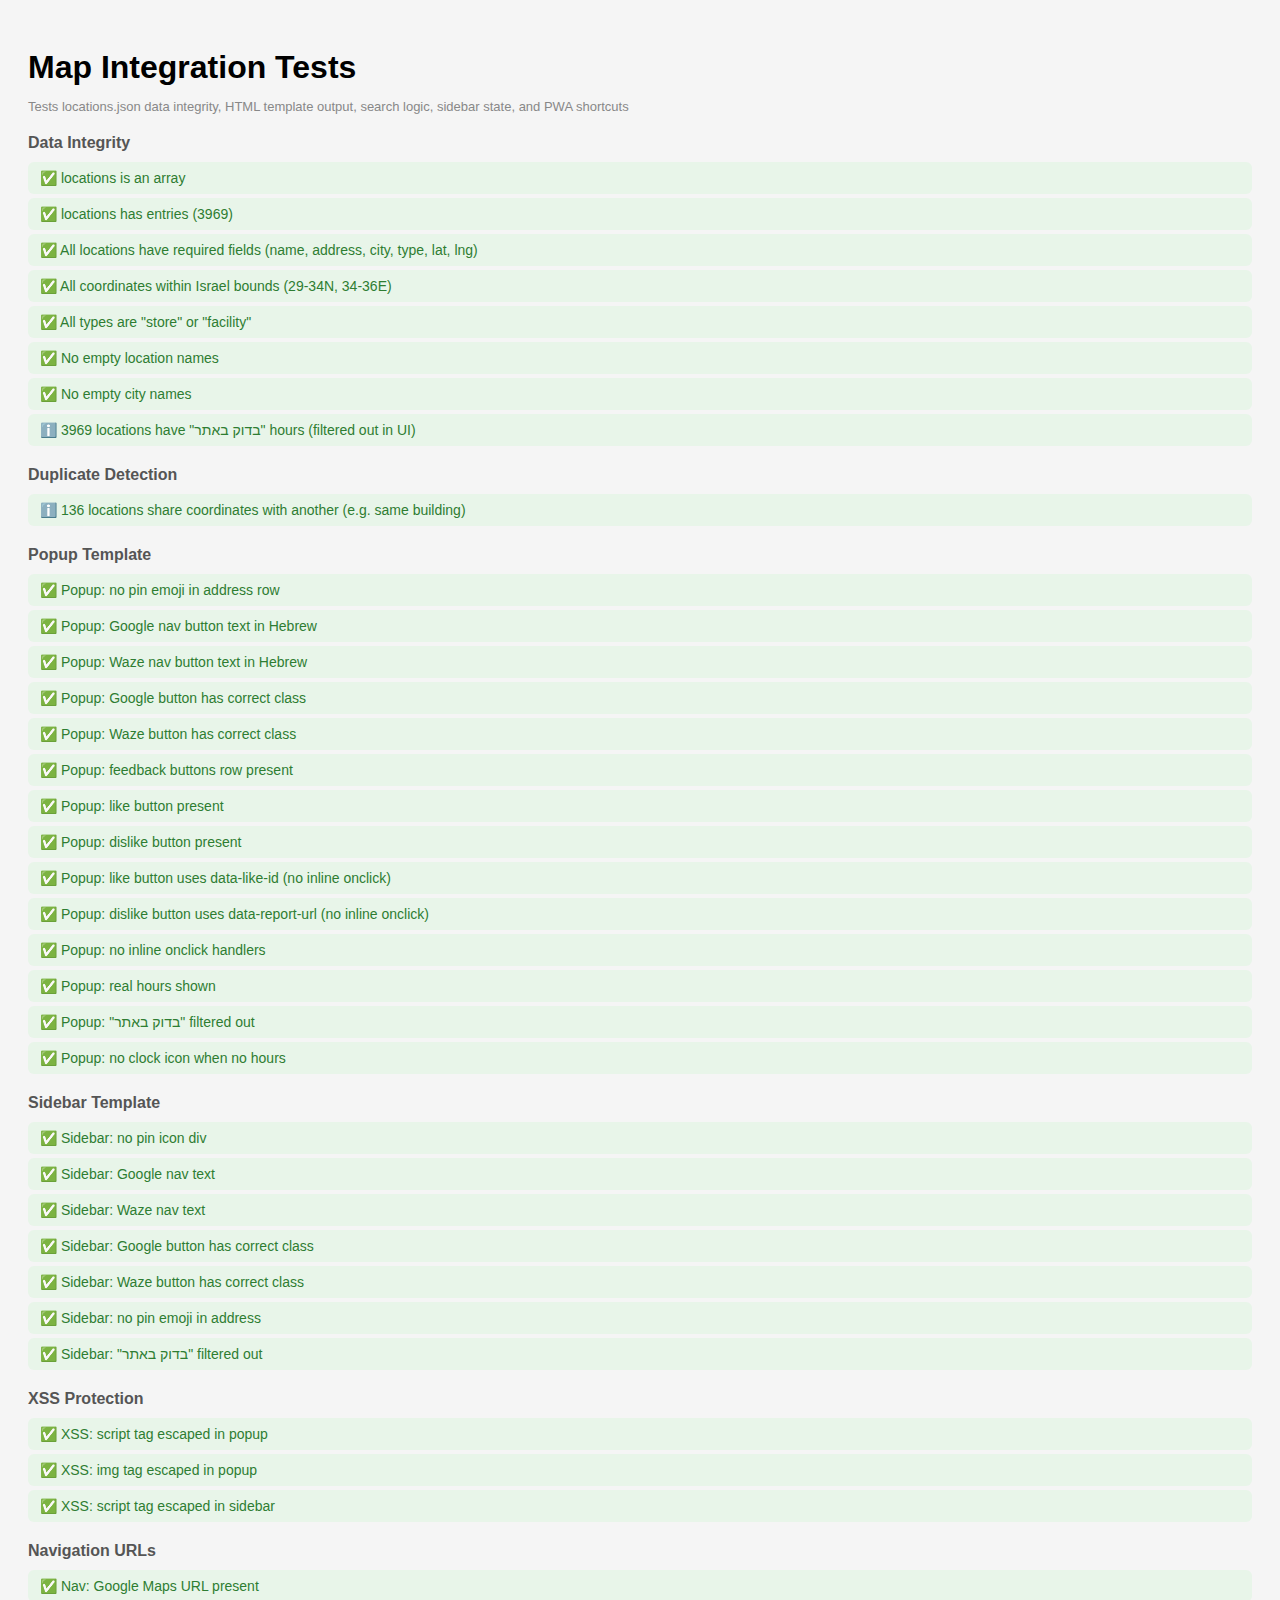
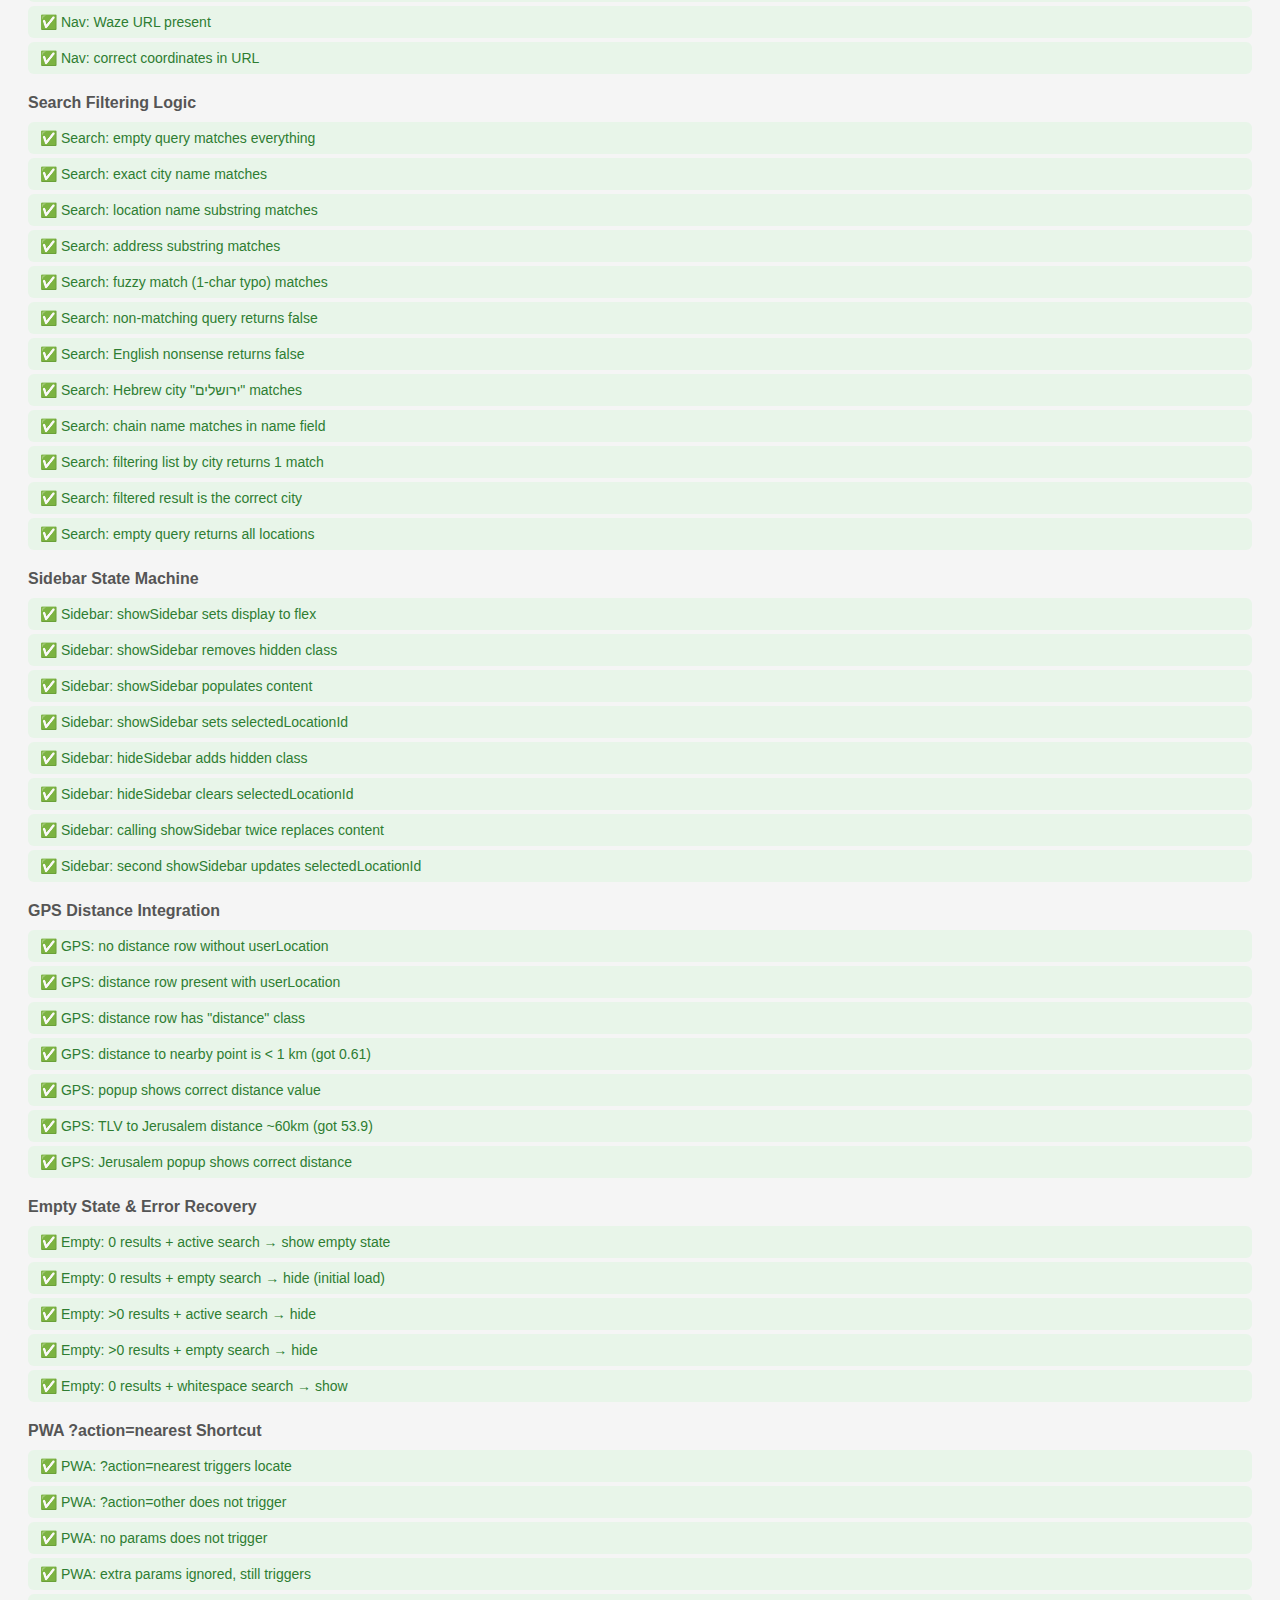
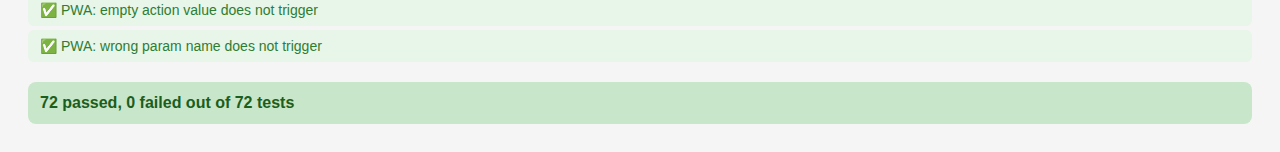
<file: test-map.html>
<!DOCTYPE html>
<html lang="he" dir="rtl">
<head>
    <meta charset="UTF-8">
    <title>Map Integration Tests - Battery Recycling Map</title>
    <style>
        body { font-family: 'Segoe UI', sans-serif; padding: 20px; background: #f5f5f5; direction: ltr; }
        h1 { margin-bottom: 5px; }
        h2 { margin: 20px 0 10px; color: #555; font-size: 16px; }
        .test { padding: 8px 12px; margin: 4px 0; border-radius: 6px; font-size: 14px; }
        .pass { background: #e8f5e9; color: #2e7d32; }
        .fail { background: #ffebee; color: #c62828; }
        .summary { margin-top: 20px; padding: 12px; border-radius: 8px; font-weight: bold; font-size: 16px; }
        .summary.all-pass { background: #c8e6c9; color: #1b5e20; }
        .summary.has-fail { background: #ef9a9a; color: #b71c1c; }
        .note { color: #888; font-size: 13px; margin-bottom: 15px; }
    </style>
</head>
<body>
    <h1>Map Integration Tests</h1>
    <p class="note">Tests locations.json data integrity, HTML template output, search logic, sidebar state, and PWA shortcuts</p>
    <div id="results"></div>
    <div id="summary"></div>

    <script>
    let passed = 0, failed = 0;
    const results = document.getElementById('results');

    function assert(condition, name) {
        const div = document.createElement('div');
        div.className = 'test ' + (condition ? 'pass' : 'fail');
        div.textContent = (condition ? '\u2705' : '\u274C') + ' ' + name;
        results.appendChild(div);
        condition ? passed++ : failed++;
    }

    function section(title) {
        const h2 = document.createElement('h2');
        h2.textContent = title;
        results.appendChild(h2);
    }

    // === Import pure functions (synced from app.js) ===
    function escapeHtml(str) {
        if (!str) return '';
        return String(str).replace(/&/g, '&amp;').replace(/</g, '&lt;').replace(/>/g, '&gt;').replace(/"/g, '&quot;').replace(/'/g, '&#039;');
    }

    function fuzzyMatch(text, query, maxDist) {
        if (maxDist === undefined) maxDist = 2;
        if (!text || !query) return false;
        if (text.includes(query)) return true;
        if (query.length <= 2) return false;
        if (Math.abs(text.length - query.length) > 3) return false;
        var qLen = query.length;
        var tLen = text.length;
        var prev = new Array(qLen + 1);
        for (var j = 0; j <= qLen; j++) prev[j] = j;
        for (var i = 1; i <= tLen; i++) {
            var curr = new Array(qLen + 1);
            curr[0] = 0;
            for (var jj = 1; jj <= qLen; jj++) {
                var cost = text[i - 1] === query[jj - 1] ? 0 : 1;
                curr[jj] = Math.min(prev[jj] + 1, curr[jj - 1] + 1, prev[jj - 1] + cost);
            }
            if (curr[qLen] <= maxDist) return true;
            prev = curr;
        }
        return false;
    }

    function getDistance(lat1, lng1, lat2, lng2) {
        var R = 6371;
        var dLat = (lat2 - lat1) * Math.PI / 180;
        var dLng = (lng2 - lng1) * Math.PI / 180;
        var a = Math.sin(dLat/2) * Math.sin(dLat/2) +
            Math.cos(lat1 * Math.PI / 180) * Math.cos(lat2 * Math.PI / 180) *
            Math.sin(dLng/2) * Math.sin(dLng/2);
        var c = 2 * Math.atan2(Math.sqrt(a), Math.sqrt(1-a));
        return R * c;
    }

    const REPORT_FORM_URL = 'https://docs.google.com/forms/d/e/1FAIpQLSey-yMW6dMKCiq0mPqdWdNTa3ccg0xQ6zn-Ca_3f6jiOMCbng/viewform';
    function getReportUrl(location) {
        const params = new URLSearchParams({
            'entry.1466478113': location.name,
            'entry.1234054889': location.address,
            'entry.1388870063': location.city,
            'hl': 'he'
        });
        return REPORT_FORM_URL + '?' + params.toString();
    }

    // userLocation mock — toggled per test
    var userLocation = null;

    // Popup template (synced from app.js createPopupContent — uses data-* attrs, no inline onclick)
    function createPopupContent(location) {
        var hasAddress = location.address && location.address !== 'Unknown' && location.address !== location.name;

        var content = '<div class="popup-header"><h3><span class="popup-icon">ICON</span>' + escapeHtml(location.name) + '</h3></div>';
        if (hasAddress) {
            content += '<div class="popup-row"><span>' + escapeHtml(location.address) + '</span></div>';
        }

        if (location.hours && location.hours !== '\u05D1\u05D3\u05D5\u05E7 \u05D1\u05D0\u05EA\u05E8') {
            content += '<div class="popup-row"><span class="icon">\uD83D\uDD50</span><span>' + escapeHtml(location.hours) + '</span></div>';
        }
        if (location.description) {
            content += '<div class="popup-row"><span class="icon">\u2139\uFE0F</span><span>' + escapeHtml(location.description) + '</span></div>';
        }

        if (userLocation) {
            var distance = getDistance(userLocation.lat, userLocation.lng, location.lat, location.lng);
            content += '<div class="popup-row distance"><span class="icon">\uD83D\uDCCF</span><span>' + distance.toFixed(1) + ' \u05E7"\u05DE \u05DE\u05DE\u05D9\u05E7\u05D5\u05DE\u05DA</span></div>';
        }

        var googleMapsUrl = 'https://www.google.com/maps/dir/?api=1&destination=' + location.lat + ',' + location.lng;
        var wazeUrl = 'https://waze.com/ul?ll=' + location.lat + ',' + location.lng + '&navigate=yes';
        var reportUrl = getReportUrl(location);

        content += '<div class="nav-links"><a href="' + googleMapsUrl + '" target="_blank" class="nav-btn google">\u05E0\u05D5\u05D5\u05D8 \u05D1-Google</a>';
        content += '<a href="' + wazeUrl + '" target="_blank" class="nav-btn waze">\u05E0\u05D5\u05D5\u05D8 \u05D1-Waze</a></div>';
        content += '<div class="feedback-row">';
        content += '<button class="feedback-btn like-btn" data-like-id="' + location.id + '" aria-label="\u05D0\u05D4\u05D1\u05EA\u05D9 \u05E0\u05E7\u05D5\u05D3\u05D4 \u05D6\u05D5">LIKE</button>';
        content += '<button class="feedback-btn dislike-btn" data-report-url="' + escapeHtml(reportUrl) + '" aria-label="\u05D3\u05D5\u05D5\u05D7 \u05E2\u05DC \u05D1\u05E2\u05D9\u05D4">DISLIKE</button>';
        content += '</div>';

        return content;
    }

    // Sidebar template (synced from app.js createSidebarContent — uses data-* attrs)
    function createSidebarContent(location) {
        var html = '<div class="sidebar-header"><div class="sidebar-title"><h2>' + escapeHtml(location.name) + '</h2></div></div>';
        html += '<div class="sidebar-info"><div class="info-row"><span class="info-text">' + escapeHtml(location.address) + '</span></div>';
        html += '<div class="info-row"><span class="info-icon">\uD83C\uDFD9\uFE0F</span><span class="info-text">' + escapeHtml(location.city) + '</span></div>';

        if (location.hours && location.hours !== '\u05D1\u05D3\u05D5\u05E7 \u05D1\u05D0\u05EA\u05E8') {
            html += '<div class="info-row"><span class="info-icon">\uD83D\uDD50</span><span class="info-text">' + escapeHtml(location.hours) + '</span></div>';
        }
        html += '</div>';

        var googleMapsUrl = 'https://www.google.com/maps/dir/?api=1&destination=' + location.lat + ',' + location.lng;
        var wazeUrl = 'https://waze.com/ul?ll=' + location.lat + ',' + location.lng + '&navigate=yes';
        html += '<div class="sidebar-nav"><a href="' + googleMapsUrl + '" class="sidebar-nav-btn google">\u05E0\u05D5\u05D5\u05D8 \u05D1-Google</a>';
        html += '<a href="' + wazeUrl + '" class="sidebar-nav-btn waze">\u05E0\u05D5\u05D5\u05D8 \u05D1-Waze</a></div>';

        return html;
    }

    // === Search match logic (synced from app.js updateMarkers, lines 611-617) ===
    function searchMatch(location, query) {
        if (query === '') return true;
        return location.city.includes(query) ||
            location.name.includes(query) ||
            location.address.includes(query) ||
            fuzzyMatch(location.city, query) ||
            fuzzyMatch(location.name, query) ||
            fuzzyMatch(location.address, query);
    }

    // === Empty state logic (synced from app.js updateMarkers, lines 629-634) ===
    function shouldShowEmptyState(visibleCount, currentSearch) {
        return visibleCount === 0 && currentSearch !== '';
    }

    // === PWA shortcut logic (synced from app.js, line 1081) ===
    function shouldTriggerNearest(searchParams) {
        return searchParams.get('action') === 'nearest';
    }

    // === Load and test locations.json ===
    fetch('locations.json')
        .then(function(r) { return r.json(); })
        .then(function(data) {
            var locations = data.locations;

            // --- Data integrity ---
            section('Data Integrity');
            assert(Array.isArray(locations), 'locations is an array');
            assert(locations.length > 0, 'locations has entries (' + locations.length + ')');

            var missingFields = 0;
            var invalidCoords = 0;
            var invalidTypes = 0;
            var emptyNames = 0;
            var emptyCities = 0;
            var badHoursCount = 0;

            locations.forEach(function(loc) {
                if (!loc.name || !loc.address || !loc.city || !loc.type || loc.lat === undefined || loc.lng === undefined) missingFields++;
                if (typeof loc.lat !== 'number' || typeof loc.lng !== 'number') invalidCoords++;
                if (loc.lat < 29 || loc.lat > 34 || loc.lng < 34 || loc.lng > 36) invalidCoords++;
                if (loc.type !== 'store' && loc.type !== 'facility') invalidTypes++;
                if (!loc.name || loc.name.trim() === '') emptyNames++;
                if (!loc.city || loc.city.trim() === '') emptyCities++;
                if (loc.hours === '\u05D1\u05D3\u05D5\u05E7 \u05D1\u05D0\u05EA\u05E8') badHoursCount++;
            });

            assert(missingFields === 0, 'All locations have required fields (name, address, city, type, lat, lng)' + (missingFields > 0 ? ' \u2014 ' + missingFields + ' missing' : ''));
            assert(invalidCoords === 0, 'All coordinates within Israel bounds (29-34N, 34-36E)' + (invalidCoords > 0 ? ' \u2014 ' + invalidCoords + ' invalid' : ''));
            assert(invalidTypes === 0, 'All types are "store" or "facility"' + (invalidTypes > 0 ? ' \u2014 ' + invalidTypes + ' invalid' : ''));
            assert(emptyNames === 0, 'No empty location names');
            assert(emptyCities === 0, 'No empty city names');

            var infoDiv = document.createElement('div');
            infoDiv.className = 'test pass';
            infoDiv.textContent = '\u2139\uFE0F ' + badHoursCount + ' locations have "\u05D1\u05D3\u05D5\u05E7 \u05D1\u05D0\u05EA\u05E8" hours (filtered out in UI)';
            results.appendChild(infoDiv);

            // --- Duplicate check ---
            section('Duplicate Detection');
            var coordSet = new Set();
            var dupeCoords = 0;
            locations.forEach(function(loc) {
                var key = loc.lat + ',' + loc.lng;
                if (coordSet.has(key)) dupeCoords++;
                coordSet.add(key);
            });
            var dupeInfo = document.createElement('div');
            dupeInfo.className = 'test pass';
            dupeInfo.textContent = '\u2139\uFE0F ' + dupeCoords + ' locations share coordinates with another (e.g. same building)';
            results.appendChild(dupeInfo);

            // --- Popup template tests ---
            section('Popup Template');
            var testLoc = { id: 1, name: '\u05E1\u05D5\u05E4\u05E8 \u05E4\u05D0\u05E8\u05DD', address: '\u05E8\u05D7\u05D5\u05D1 \u05D4\u05E8\u05E6\u05DC 10', city: '\u05EA\u05DC \u05D0\u05D1\u05D9\u05D1', lat: 32.08, lng: 34.78, type: 'store', hours: '08:00-22:00' };
            var popup = createPopupContent(testLoc);

            assert(!popup.includes('\uD83D\uDCCD'), 'Popup: no pin emoji in address row');
            assert(popup.includes('\u05E0\u05D5\u05D5\u05D8 \u05D1-Google'), 'Popup: Google nav button text in Hebrew');
            assert(popup.includes('\u05E0\u05D5\u05D5\u05D8 \u05D1-Waze'), 'Popup: Waze nav button text in Hebrew');
            assert(popup.includes('nav-btn google'), 'Popup: Google button has correct class');
            assert(popup.includes('nav-btn waze'), 'Popup: Waze button has correct class');
            assert(popup.includes('feedback-row'), 'Popup: feedback buttons row present');
            assert(popup.includes('like-btn'), 'Popup: like button present');
            assert(popup.includes('dislike-btn'), 'Popup: dislike button present');
            assert(popup.includes('data-like-id'), 'Popup: like button uses data-like-id (no inline onclick)');
            assert(popup.includes('data-report-url'), 'Popup: dislike button uses data-report-url (no inline onclick)');
            assert(!popup.includes('onclick'), 'Popup: no inline onclick handlers');
            assert(popup.includes('08:00-22:00'), 'Popup: real hours shown');

            var testLocBadHours = { id: 2, name: '\u05EA\u05D7\u05E0\u05D4', address: '\u05DB\u05EA\u05D5\u05D1\u05EA', city: '\u05E2\u05D9\u05E8', lat: 32.0, lng: 34.8, type: 'store', hours: '\u05D1\u05D3\u05D5\u05E7 \u05D1\u05D0\u05EA\u05E8' };
            var popupBad = createPopupContent(testLocBadHours);
            assert(!popupBad.includes('\u05D1\u05D3\u05D5\u05E7 \u05D1\u05D0\u05EA\u05E8'), 'Popup: "\u05D1\u05D3\u05D5\u05E7 \u05D1\u05D0\u05EA\u05E8" filtered out');

            var testLocNoHours = { id: 3, name: '\u05D7\u05E0\u05D5\u05EA', address: '\u05DB\u05EA\u05D5\u05D1\u05EA', city: '\u05E2\u05D9\u05E8', lat: 32.0, lng: 34.8, type: 'store' };
            var popupNoHours = createPopupContent(testLocNoHours);
            assert(!popupNoHours.includes('\uD83D\uDD50'), 'Popup: no clock icon when no hours');

            // --- Sidebar template tests ---
            section('Sidebar Template');
            var sidebar = createSidebarContent(testLoc);

            assert(!sidebar.includes('sidebar-icon'), 'Sidebar: no pin icon div');
            assert(sidebar.includes('\u05E0\u05D5\u05D5\u05D8 \u05D1-Google'), 'Sidebar: Google nav text');
            assert(sidebar.includes('\u05E0\u05D5\u05D5\u05D8 \u05D1-Waze'), 'Sidebar: Waze nav text');
            assert(sidebar.includes('sidebar-nav-btn google'), 'Sidebar: Google button has correct class');
            assert(sidebar.includes('sidebar-nav-btn waze'), 'Sidebar: Waze button has correct class');
            assert(!sidebar.includes('\uD83D\uDCCD'), 'Sidebar: no pin emoji in address');

            var sidebarBad = createSidebarContent(testLocBadHours);
            assert(!sidebarBad.includes('\u05D1\u05D3\u05D5\u05E7 \u05D1\u05D0\u05EA\u05E8'), 'Sidebar: "\u05D1\u05D3\u05D5\u05E7 \u05D1\u05D0\u05EA\u05E8" filtered out');

            // --- XSS protection ---
            section('XSS Protection');
            var xssLoc = { id: 99, name: '<scr' + 'ipt>alert(1)<\/scr' + 'ipt>', address: '"><img onerror=alert(1)>', city: 'test', lat: 32.0, lng: 34.8, type: 'store' };
            var xssPopup = createPopupContent(xssLoc);
            assert(!xssPopup.includes('<scr' + 'ipt>'), 'XSS: script tag escaped in popup');
            assert(!xssPopup.includes('<img'), 'XSS: img tag escaped in popup');
            var xssSidebar = createSidebarContent(xssLoc);
            assert(!xssSidebar.includes('<scr' + 'ipt>'), 'XSS: script tag escaped in sidebar');

            // --- Navigation URLs ---
            section('Navigation URLs');
            assert(popup.includes('google.com/maps/dir'), 'Nav: Google Maps URL present');
            assert(popup.includes('waze.com/ul'), 'Nav: Waze URL present');
            assert(popup.includes('destination=32.08,34.78'), 'Nav: correct coordinates in URL');

            // ======================================
            // NEW INTEGRATION TESTS
            // ======================================

            // --- Search Filtering Logic ---
            section('Search Filtering Logic');
            var searchLoc = { name: '\u05E1\u05D5\u05E4\u05E8 \u05E4\u05D0\u05E8\u05DD \u05EA\u05DC \u05D0\u05D1\u05D9\u05D1', address: '\u05E8\u05D7\u05D5\u05D1 \u05D4\u05E8\u05E6\u05DC 10', city: '\u05EA\u05DC \u05D0\u05D1\u05D9\u05D1' };

            assert(searchMatch(searchLoc, '') === true, 'Search: empty query matches everything');
            assert(searchMatch(searchLoc, '\u05EA\u05DC \u05D0\u05D1\u05D9\u05D1') === true, 'Search: exact city name matches');
            assert(searchMatch(searchLoc, '\u05E1\u05D5\u05E4\u05E8 \u05E4\u05D0\u05E8\u05DD') === true, 'Search: location name substring matches');
            assert(searchMatch(searchLoc, '\u05D4\u05E8\u05E6\u05DC') === true, 'Search: address substring matches');
            assert(searchMatch(searchLoc, '\u05EA\u05DC \u05D0\u05D1\u05D9\u05D1\u05D9') === true, 'Search: fuzzy match (1-char typo) matches');
            assert(searchMatch(searchLoc, '\u05D9\u05E8\u05D5\u05E9\u05DC\u05D9\u05DD') === false, 'Search: non-matching query returns false');
            assert(searchMatch(searchLoc, 'xyz') === false, 'Search: English nonsense returns false');

            var searchLoc2 = { name: '\u05E9\u05D5\u05E4\u05E8\u05E1\u05DC \u05D3\u05D9\u05DC', address: '\u05D9\u05D2\u05D0\u05DC 5', city: '\u05D9\u05E8\u05D5\u05E9\u05DC\u05D9\u05DD' };
            assert(searchMatch(searchLoc2, '\u05D9\u05E8\u05D5\u05E9\u05DC\u05D9\u05DD') === true, 'Search: Hebrew city "\u05D9\u05E8\u05D5\u05E9\u05DC\u05D9\u05DD" matches');
            assert(searchMatch(searchLoc2, '\u05E9\u05D5\u05E4\u05E8\u05E1\u05DC') === true, 'Search: chain name matches in name field');

            // Test filtering a list (simulates updateMarkers loop)
            var testLocations = [
                { name: '\u05E1\u05D5\u05E4\u05E8 \u05E4\u05D0\u05E8\u05DD', address: '\u05E8\u05D7\u05D5\u05D1', city: '\u05EA\u05DC \u05D0\u05D1\u05D9\u05D1' },
                { name: '\u05E9\u05D5\u05E4\u05E8\u05E1\u05DC', address: '\u05D4\u05E8\u05E6\u05DC', city: '\u05D9\u05E8\u05D5\u05E9\u05DC\u05D9\u05DD' },
                { name: '\u05D0\u05D5\u05E4\u05D9\u05E1 \u05D3\u05D9\u05E4\u05D5', address: '\u05D4\u05E0\u05E9\u05D9\u05D0', city: '\u05D7\u05D9\u05E4\u05D4' }
            ];
            var filtered = testLocations.filter(function(loc) { return searchMatch(loc, '\u05D9\u05E8\u05D5\u05E9\u05DC\u05D9\u05DD'); });
            assert(filtered.length === 1, 'Search: filtering list by city returns 1 match');
            assert(filtered[0].city === '\u05D9\u05E8\u05D5\u05E9\u05DC\u05D9\u05DD', 'Search: filtered result is the correct city');

            var filteredAll = testLocations.filter(function(loc) { return searchMatch(loc, ''); });
            assert(filteredAll.length === 3, 'Search: empty query returns all locations');

            // --- Sidebar State Machine ---
            section('Sidebar State Machine');
            var mockSidebar = document.createElement('aside');
            mockSidebar.style.display = 'none';
            mockSidebar.classList.add('hidden');
            var mockSidebarContent = document.createElement('div');
            var selectedLocationId = null;

            // Simulate showSidebar
            function testShowSidebar(location) {
                selectedLocationId = location.id;
                mockSidebarContent.innerHTML = createSidebarContent(location);
                mockSidebar.style.display = 'flex';
                mockSidebar.classList.remove('hidden');
            }

            // Simulate hideSidebar
            function testHideSidebar() {
                mockSidebar.classList.add('hidden');
                mockSidebar.style.display = 'none';
                selectedLocationId = null;
            }

            testShowSidebar(testLoc);
            assert(mockSidebar.style.display === 'flex', 'Sidebar: showSidebar sets display to flex');
            assert(!mockSidebar.classList.contains('hidden'), 'Sidebar: showSidebar removes hidden class');
            assert(mockSidebarContent.innerHTML.length > 0, 'Sidebar: showSidebar populates content');
            assert(selectedLocationId === 1, 'Sidebar: showSidebar sets selectedLocationId');

            testHideSidebar();
            assert(mockSidebar.classList.contains('hidden'), 'Sidebar: hideSidebar adds hidden class');
            assert(selectedLocationId === null, 'Sidebar: hideSidebar clears selectedLocationId');

            // Show twice — content should be replaced
            testShowSidebar(testLoc);
            var firstContent = mockSidebarContent.innerHTML;
            var testLoc2 = { id: 7, name: '\u05E9\u05D5\u05E4\u05E8\u05E1\u05DC \u05D3\u05D9\u05DC', address: '\u05D9\u05D2\u05D0\u05DC 5', city: '\u05D9\u05E8\u05D5\u05E9\u05DC\u05D9\u05DD', lat: 31.77, lng: 35.21, type: 'store', hours: '07:00-23:00' };
            testShowSidebar(testLoc2);
            assert(mockSidebarContent.innerHTML !== firstContent, 'Sidebar: calling showSidebar twice replaces content');
            assert(selectedLocationId === 7, 'Sidebar: second showSidebar updates selectedLocationId');

            // --- GPS Distance Integration ---
            section('GPS Distance Integration');

            // Without userLocation — no distance row
            userLocation = null;
            var popupNoDist = createPopupContent(testLoc);
            assert(!popupNoDist.includes('\u05E7"\u05DE \u05DE\u05DE\u05D9\u05E7\u05D5\u05DE\u05DA'), 'GPS: no distance row without userLocation');

            // With userLocation — distance row present
            userLocation = { lat: 32.0853, lng: 34.7818 }; // Tel Aviv center
            var popupWithDist = createPopupContent(testLoc);
            assert(popupWithDist.includes('\u05E7"\u05DE \u05DE\u05DE\u05D9\u05E7\u05D5\u05DE\u05DA'), 'GPS: distance row present with userLocation');
            assert(popupWithDist.includes('distance'), 'GPS: distance row has "distance" class');

            // Distance value is reasonable
            var expectedDist = getDistance(32.0853, 34.7818, 32.08, 34.78);
            assert(expectedDist < 1, 'GPS: distance to nearby point is < 1 km (got ' + expectedDist.toFixed(2) + ')');
            assert(popupWithDist.includes(expectedDist.toFixed(1)), 'GPS: popup shows correct distance value');

            // Distance to Jerusalem
            var jlmLoc = { id: 10, name: 'Test', address: 'Test', city: 'Test', lat: 31.7683, lng: 35.2137, type: 'store' };
            var popupJlm = createPopupContent(jlmLoc);
            var jlmDist = getDistance(32.0853, 34.7818, 31.7683, 35.2137);
            assert(jlmDist > 50 && jlmDist < 70, 'GPS: TLV to Jerusalem distance ~60km (got ' + jlmDist.toFixed(1) + ')');
            assert(popupJlm.includes(jlmDist.toFixed(1)), 'GPS: Jerusalem popup shows correct distance');

            // Reset userLocation
            userLocation = null;

            // --- Empty State Logic ---
            section('Empty State & Error Recovery');
            assert(shouldShowEmptyState(0, '\u05D9\u05E8\u05D5\u05E9\u05DC\u05D9\u05DD') === true, 'Empty: 0 results + active search \u2192 show empty state');
            assert(shouldShowEmptyState(0, '') === false, 'Empty: 0 results + empty search \u2192 hide (initial load)');
            assert(shouldShowEmptyState(5, '\u05EA\u05DC \u05D0\u05D1\u05D9\u05D1') === false, 'Empty: >0 results + active search \u2192 hide');
            assert(shouldShowEmptyState(100, '') === false, 'Empty: >0 results + empty search \u2192 hide');
            assert(shouldShowEmptyState(0, ' ') === true, 'Empty: 0 results + whitespace search \u2192 show');

            // --- PWA ?action=nearest ---
            section('PWA ?action=nearest Shortcut');
            assert(shouldTriggerNearest(new URLSearchParams('?action=nearest')) === true, 'PWA: ?action=nearest triggers locate');
            assert(shouldTriggerNearest(new URLSearchParams('?action=other')) === false, 'PWA: ?action=other does not trigger');
            assert(shouldTriggerNearest(new URLSearchParams('')) === false, 'PWA: no params does not trigger');
            assert(shouldTriggerNearest(new URLSearchParams('?action=nearest&foo=bar')) === true, 'PWA: extra params ignored, still triggers');
            assert(shouldTriggerNearest(new URLSearchParams('?action=')) === false, 'PWA: empty action value does not trigger');
            assert(shouldTriggerNearest(new URLSearchParams('?nearest=true')) === false, 'PWA: wrong param name does not trigger');

            // --- Summary ---
            var summary = document.getElementById('summary');
            summary.className = 'summary ' + (failed === 0 ? 'all-pass' : 'has-fail');
            summary.textContent = passed + ' passed, ' + failed + ' failed out of ' + (passed + failed) + ' tests';
        })
        .catch(function(err) {
            var div = document.createElement('div');
            div.className = 'test fail';
            div.textContent = '\u274C Failed to load locations.json: ' + err.message;
            results.appendChild(div);

            var summary = document.getElementById('summary');
            summary.className = 'summary has-fail';
            summary.textContent = 'Tests could not run - locations.json failed to load';
        });
    </script>
</body>
</html>
</file>
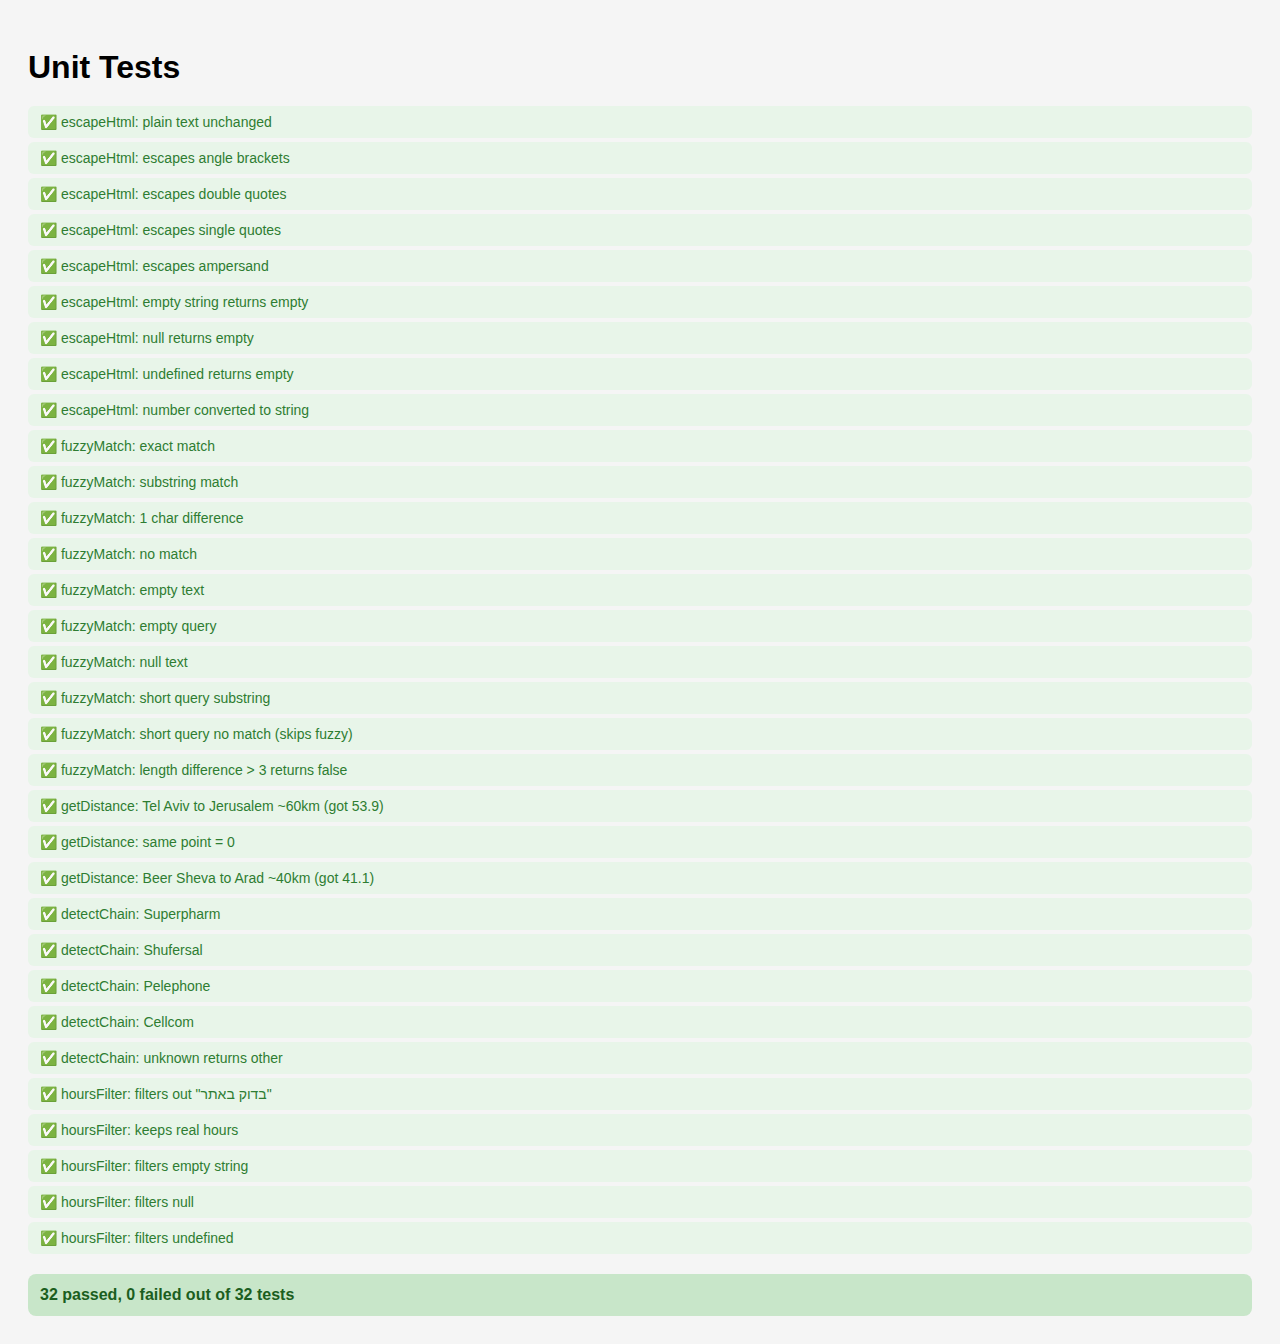
<file: test.html>
<!DOCTYPE html>
<html lang="he" dir="rtl">
<head>
    <meta charset="UTF-8">
    <title>Unit Tests - Battery Recycling Map</title>
    <style>
        body { font-family: 'Segoe UI', sans-serif; padding: 20px; background: #f5f5f5; direction: ltr; }
        h1 { margin-bottom: 20px; }
        .test { padding: 8px 12px; margin: 4px 0; border-radius: 6px; font-size: 14px; }
        .pass { background: #e8f5e9; color: #2e7d32; }
        .fail { background: #ffebee; color: #c62828; }
        .summary { margin-top: 20px; padding: 12px; border-radius: 8px; font-weight: bold; font-size: 16px; }
        .summary.all-pass { background: #c8e6c9; color: #1b5e20; }
        .summary.has-fail { background: #ef9a9a; color: #b71c1c; }
    </style>
</head>
<body>
    <h1>Unit Tests</h1>
    <div id="results"></div>
    <div id="summary"></div>

    <script>
    // === Minimal test runner ===
    let passed = 0, failed = 0;
    const results = document.getElementById('results');

    function assert(condition, name) {
        const div = document.createElement('div');
        div.className = 'test ' + (condition ? 'pass' : 'fail');
        div.textContent = (condition ? '\u2705' : '\u274C') + ' ' + name;
        results.appendChild(div);
        condition ? passed++ : failed++;
    }

    // === Import functions from app.js (copy the pure functions) ===

    function escapeHtml(str) {
        if (!str) return '';
        return String(str)
            .replace(/&/g, '&amp;')
            .replace(/</g, '&lt;')
            .replace(/>/g, '&gt;')
            .replace(/"/g, '&quot;')
            .replace(/'/g, '&#039;');
    }

    function fuzzyMatch(text, query, maxDist = 2) {
        if (!text || !query) return false;
        if (text.includes(query)) return true;
        if (query.length <= 2) return false;
        if (Math.abs(text.length - query.length) > 3) return false;
        const qLen = query.length;
        const tLen = text.length;
        let prev = new Array(qLen + 1);
        for (let j = 0; j <= qLen; j++) prev[j] = j;
        for (let i = 1; i <= tLen; i++) {
            const curr = new Array(qLen + 1);
            curr[0] = 0;
            for (let j = 1; j <= qLen; j++) {
                const cost = text[i - 1] === query[j - 1] ? 0 : 1;
                curr[j] = Math.min(prev[j] + 1, curr[j - 1] + 1, prev[j - 1] + cost);
            }
            if (curr[qLen] <= maxDist) return true;
            prev = curr;
        }
        return false;
    }

    function getDistance(lat1, lng1, lat2, lng2) {
        const R = 6371;
        const dLat = (lat2 - lat1) * Math.PI / 180;
        const dLng = (lng2 - lng1) * Math.PI / 180;
        const a = Math.sin(dLat/2) * Math.sin(dLat/2) +
            Math.cos(lat1 * Math.PI / 180) * Math.cos(lat2 * Math.PI / 180) *
            Math.sin(dLng/2) * Math.sin(dLng/2);
        const c = 2 * Math.atan2(Math.sqrt(a), Math.sqrt(1-a));
        return R * c;
    }

    function detectChain(name) {
        const n = name.toLowerCase();
        if (n.includes('\u05E1\u05D5\u05E4\u05E8 \u05E4\u05D0\u05E8\u05DD') || n.includes('\u05E1\u05D5\u05E4\u05E8-\u05E4\u05D0\u05E8\u05DD')) return 'superpharm';
        if (n.includes('\u05E9\u05D5\u05E4\u05E8\u05E1\u05DC')) return 'shufersal';
        if (n.includes('\u05E8\u05DE\u05D9 \u05DC\u05D5\u05D9')) return 'rami_levy';
        if (n.includes('\u05D5\u05D9\u05E7\u05D8\u05D5\u05E8\u05D9')) return 'victory';
        if (n.includes('\u05D0\u05D9\u05E7\u05D0\u05D4') || n.includes('ikea')) return 'ikea';
        if (n.includes('\u05D4\u05D5\u05DD \u05E1\u05E0\u05D8\u05E8')) return 'home_center';
        if (n.includes('\u05D0\u05D5\u05E4\u05D9\u05E1 \u05D3\u05D9\u05E4\u05D5')) return 'office_depot';
        if (n.includes('\u05E4\u05DC\u05D0\u05E4\u05D5\u05DF')) return 'pelephone';
        if (n.includes('\u05E1\u05DC\u05E7\u05D5\u05DD')) return 'cellcom';
        if (n.includes('\u05E4\u05E8\u05D8\u05E0\u05E8')) return 'partner';
        return 'other';
    }

    // === escapeHtml tests ===
    assert(escapeHtml('hello') === 'hello', 'escapeHtml: plain text unchanged');
    assert(escapeHtml('<script>') === '&lt;script&gt;', 'escapeHtml: escapes angle brackets');
    assert(escapeHtml('"quotes"') === '&quot;quotes&quot;', 'escapeHtml: escapes double quotes');
    assert(escapeHtml("it's") === "it&#039;s", 'escapeHtml: escapes single quotes');
    assert(escapeHtml('a&b') === 'a&amp;b', 'escapeHtml: escapes ampersand');
    assert(escapeHtml('') === '', 'escapeHtml: empty string returns empty');
    assert(escapeHtml(null) === '', 'escapeHtml: null returns empty');
    assert(escapeHtml(undefined) === '', 'escapeHtml: undefined returns empty');
    assert(escapeHtml(123) === '123', 'escapeHtml: number converted to string');

    // === fuzzyMatch tests ===
    assert(fuzzyMatch('\u05D9\u05E8\u05D5\u05E9\u05DC\u05D9\u05DD', '\u05D9\u05E8\u05D5\u05E9\u05DC\u05D9\u05DD') === true, 'fuzzyMatch: exact match');
    assert(fuzzyMatch('\u05D9\u05E8\u05D5\u05E9\u05DC\u05D9\u05DD', '\u05D9\u05E8\u05D5\u05E9\u05DC') === true, 'fuzzyMatch: substring match');
    assert(fuzzyMatch('\u05D9\u05E8\u05D5\u05E9\u05DC\u05D9\u05DD', '\u05D9\u05E8\u05D5\u05E9\u05DC\u05D9\u05DE') === true, 'fuzzyMatch: 1 char difference');
    assert(fuzzyMatch('hello', 'xyz') === false, 'fuzzyMatch: no match');
    assert(fuzzyMatch('', 'test') === false, 'fuzzyMatch: empty text');
    assert(fuzzyMatch('test', '') === false, 'fuzzyMatch: empty query');
    assert(fuzzyMatch(null, 'test') === false, 'fuzzyMatch: null text');
    assert(fuzzyMatch('abc', 'ab') === true, 'fuzzyMatch: short query substring');
    assert(fuzzyMatch('abc', 'xz') === false, 'fuzzyMatch: short query no match (skips fuzzy)');
    assert(fuzzyMatch('abcdefgh', 'wxyz') === false, 'fuzzyMatch: length difference > 3 returns false');

    // === getDistance tests ===
    const d1 = getDistance(32.0853, 34.7818, 31.7683, 35.2137); // Tel Aviv to Jerusalem
    assert(d1 > 50 && d1 < 70, 'getDistance: Tel Aviv to Jerusalem ~60km (got ' + d1.toFixed(1) + ')');
    const d2 = getDistance(32.0853, 34.7818, 32.0853, 34.7818); // Same point
    assert(d2 === 0, 'getDistance: same point = 0');
    const d3 = getDistance(31.2530, 34.7915, 31.0461, 35.1489); // Beer Sheva to Arad
    assert(d3 > 30 && d3 < 50, 'getDistance: Beer Sheva to Arad ~40km (got ' + d3.toFixed(1) + ')');

    // === detectChain tests ===
    assert(detectChain('\u05E1\u05D5\u05E4\u05E8 \u05E4\u05D0\u05E8\u05DD \u05EA\u05DC \u05D0\u05D1\u05D9\u05D1') === 'superpharm', 'detectChain: Superpharm');
    assert(detectChain('\u05E9\u05D5\u05E4\u05E8\u05E1\u05DC \u05D3\u05D9\u05DC') === 'shufersal', 'detectChain: Shufersal');
    assert(detectChain('\u05E4\u05DC\u05D0\u05E4\u05D5\u05DF \u05D7\u05D9\u05E4\u05D4') === 'pelephone', 'detectChain: Pelephone');
    assert(detectChain('\u05E1\u05DC\u05E7\u05D5\u05DD \u05D4\u05E8\u05E6\u05DC\u05D9\u05D4') === 'cellcom', 'detectChain: Cellcom');
    assert(detectChain('\u05EA\u05D7\u05E0\u05EA \u05D3\u05DC\u05E7') === 'other', 'detectChain: unknown returns other');

    // === "hours" filter logic ===
    const hoursFilter = (hours) => hours && hours !== '\u05D1\u05D3\u05D5\u05E7 \u05D1\u05D0\u05EA\u05E8';
    assert(hoursFilter('\u05D1\u05D3\u05D5\u05E7 \u05D1\u05D0\u05EA\u05E8') === false, 'hoursFilter: filters out "\u05D1\u05D3\u05D5\u05E7 \u05D1\u05D0\u05EA\u05E8"');
    assert(hoursFilter('08:00-20:00') === true, 'hoursFilter: keeps real hours');
    assert(!hoursFilter(''), 'hoursFilter: filters empty string');
    assert(!hoursFilter(null), 'hoursFilter: filters null');
    assert(!hoursFilter(undefined), 'hoursFilter: filters undefined');

    // === Summary ===
    const summary = document.getElementById('summary');
    summary.className = 'summary ' + (failed === 0 ? 'all-pass' : 'has-fail');
    summary.textContent = passed + ' passed, ' + failed + ' failed out of ' + (passed + failed) + ' tests';
    </script>
</body>
</html>
</file>
